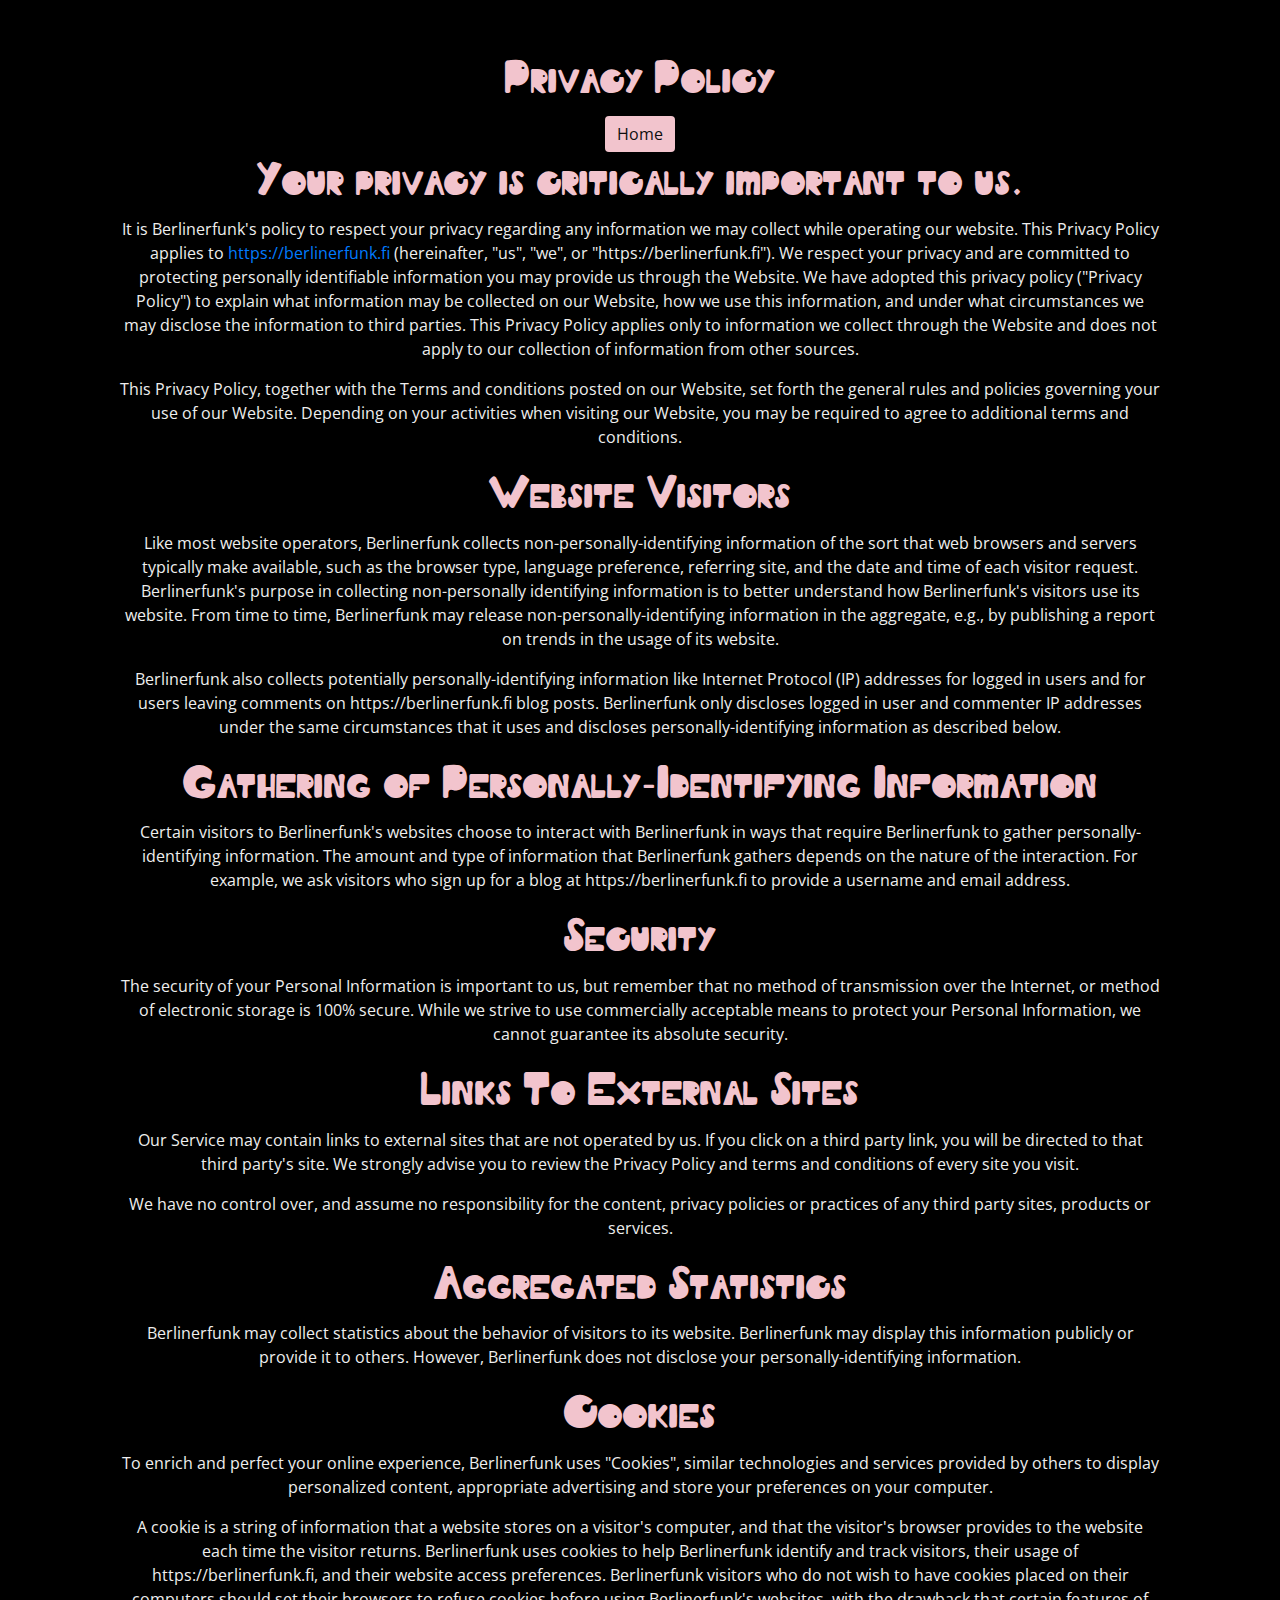
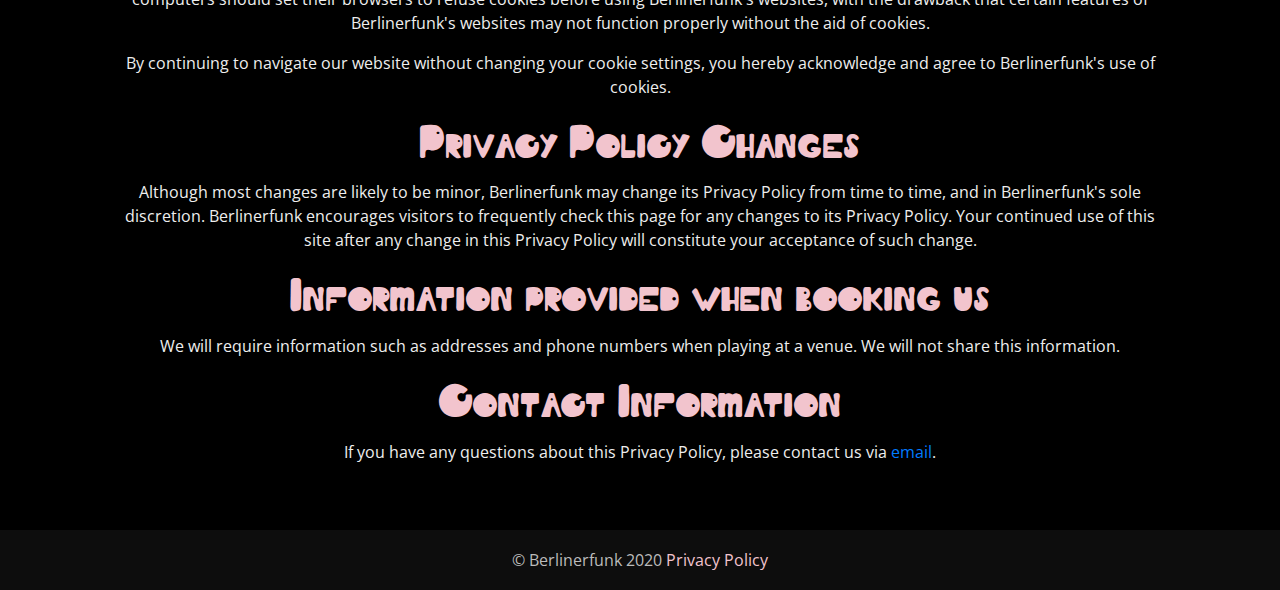
<file: privacy.html>
<!DOCTYPE html>
<html lang="en">
<head>
    <meta charset="UTF-8">
    <meta name="viewport" content="width=device-width, initial-scale=1.0">
    <meta http-equiv="X-UA-Compatible" content="ie-edge">
    <title>Berlinerfunk - Privacy Policy</title>
    <link rel="shortcut icon" href="favicon.png" type="image/png">
    
    <!-- Bootstrap -->
    <link rel="stylesheet" href="https://stackpath.bootstrapcdn.com/bootstrap/4.4.1/css/bootstrap.min.css" integrity="sha384-Vkoo8x4CGsO3+Hhxv8T/Q5PaXtkKtu6ug5TOeNV6gBiFeWPGFN9MuhOf23Q9Ifjh" crossorigin="anonymous">
    
    <!-- CSS -->
    <link rel="stylesheet" type="text/css" href="css/style.css">
    
    <!-- Fonts -->
    <link rel="stylesheet" href="https://cdnjs.cloudflare.com/ajax/libs/font-awesome/4.7.0/css/font-awesome.min.css">
    <link href="https://fonts.googleapis.com/css?family=Open+Sans&display=swap" rel="stylesheet">
    <link href="https://fonts.googleapis.com/css?family=Luckiest+Guy&display=swap" rel="stylesheet">
    
    <!-- Google Analytics -->
    <script async src="https://www.googletagmanager.com/gtag/js?id=UA-156685868-1"></script>
    <script>
        window.dataLayer = window.dataLayer || [];
        function gtag(){dataLayer.push(arguments);}
        gtag('js', new Date());
        
        gtag('config', 'UA-156685868-1');
    </script>
</head>
<body class="container-fluid">
<div id="terms" class="container">
    <h2>Privacy Policy</h2>
    <a href="index.html" class="btn btn-primary">Home</a>
    <br>
    <h2>Your privacy is critically important to us.</h2>
    
    <p>It is Berlinerfunk's policy to respect your privacy regarding any information we may collect while operating our website. This Privacy Policy applies to <a href="https://berlinerfunk.fi">https://berlinerfunk.fi</a> (hereinafter, "us", "we", or "https://berlinerfunk.fi"). We respect your privacy and are committed to protecting personally identifiable information you may provide us through the Website. We have adopted this privacy policy ("Privacy Policy") to explain what information may be collected on our Website, how we use this information, and under what circumstances we may disclose the information to third parties. This Privacy Policy applies only to information we collect through the Website and does not apply to our collection of information from other sources.</p>
    <p>This Privacy Policy, together with the Terms and conditions posted on our Website, set forth the general rules and policies governing your use of our Website. Depending on your activities when visiting our Website, you may be required to agree to additional terms and conditions.</p>
    
    <h2>Website Visitors</h2>
    <p>Like most website operators, Berlinerfunk collects non-personally-identifying information of the sort that web browsers and servers typically make available, such as the browser type, language preference, referring site, and the date and time of each visitor request. Berlinerfunk's purpose in collecting non-personally identifying information is to better understand how Berlinerfunk's visitors use its website. From time to time, Berlinerfunk may release non-personally-identifying information in the aggregate, e.g., by publishing a report on trends in the usage of its website.</p>
    <p>Berlinerfunk also collects potentially personally-identifying information like Internet Protocol (IP) addresses for logged in users and for users leaving comments on https://berlinerfunk.fi blog posts. Berlinerfunk only discloses logged in user and commenter IP addresses under the same circumstances that it uses and discloses personally-identifying information as described below.</p>
    
    <h2>Gathering of Personally-Identifying Information</h2>
    <p>Certain visitors to Berlinerfunk's websites choose to interact with Berlinerfunk in ways that require Berlinerfunk to gather personally-identifying information. The amount and type of information that Berlinerfunk gathers depends on the nature of the interaction. For example, we ask visitors who sign up for a blog at https://berlinerfunk.fi to provide a username and email address.</p>
    
    <h2>Security</h2>
    <p>The security of your Personal Information is important to us, but remember that no method of transmission over the Internet, or method of electronic storage is 100% secure. While we strive to use commercially acceptable means to protect your Personal Information, we cannot guarantee its absolute security.</p>
    
    <h2>Links To External Sites</h2>
    <p>Our Service may contain links to external sites that are not operated by us. If you click on a third party link, you will be directed to that third party's site. We strongly advise you to review the Privacy Policy and terms and conditions of every site you visit.</p>
    <p>We have no control over, and assume no responsibility for the content, privacy policies or practices of any third party sites, products or services.</p>
    
    <h2>Aggregated Statistics</h2>
    <p>Berlinerfunk may collect statistics about the behavior of visitors to its website. Berlinerfunk may display this information publicly or provide it to others. However, Berlinerfunk does not disclose your personally-identifying information.</p>
    
    <h2>Cookies</h2>
    <p>To enrich and perfect your online experience, Berlinerfunk uses "Cookies", similar technologies and services provided by others to display personalized content, appropriate advertising and store your preferences on your computer.</p>
    <p>A cookie is a string of information that a website stores on a visitor's computer, and that the visitor's browser provides to the website each time the visitor returns. Berlinerfunk uses cookies to help Berlinerfunk identify and track visitors, their usage of https://berlinerfunk.fi, and their website access preferences. Berlinerfunk visitors who do not wish to have cookies placed on their computers should set their browsers to refuse cookies before using Berlinerfunk's websites, with the drawback that certain features of Berlinerfunk's websites may not function properly without the aid of cookies.</p>
    <p>By continuing to navigate our website without changing your cookie settings, you hereby acknowledge and agree to Berlinerfunk's use of cookies.</p>
    
    <h2>Privacy Policy Changes</h2>
    <p>Although most changes are likely to be minor, Berlinerfunk may change its Privacy Policy from time to time, and in Berlinerfunk's sole discretion. Berlinerfunk encourages visitors to frequently check this page for any changes to its Privacy Policy. Your continued use of this site after any change in this Privacy Policy will constitute your acceptance of such change.</p>
    
    
    
    <h2>Information provided when booking us</h2>
    <p>We will require information such as addresses and phone numbers when playing at a venue. We will not share this information.</p>
    
    <h2>Contact Information</h2>
    <p>If you have any questions about this Privacy Policy, please contact us via <a href="mailto:contact@berlinerfunk.fi">email</a>.</p>
</div>

<footer>
    <p>&copy; Berlinerfunk 2020 <a href="privacy.html" target="_blank">Privacy Policy</a></p>
</footer>

<!-- Bootstrap -->
<script src="https://code.jquery.com/jquery-3.4.1.slim.min.js" integrity="sha384-J6qa4849blE2+poT4WnyKhv5vZF5SrPo0iEjwBvKU7imGFAV0wwj1yYfoRSJoZ+n" crossorigin="anonymous"></script>
<script src="https://cdn.jsdelivr.net/npm/popper.js@1.16.0/dist/umd/popper.min.js" integrity="sha384-Q6E9RHvbIyZFJoft+2mJbHaEWldlvI9IOYy5n3zV9zzTtmI3UksdQRVvoxMfooAo" crossorigin="anonymous"></script>
<script src="https://stackpath.bootstrapcdn.com/bootstrap/4.4.1/js/bootstrap.min.js" integrity="sha384-wfSDF2E50Y2D1uUdj0O3uMBJnjuUD4Ih7YwaYd1iqfktj0Uod8GCExl3Og8ifwB6" crossorigin="anonymous"></script>
</body>
</html>
</file>
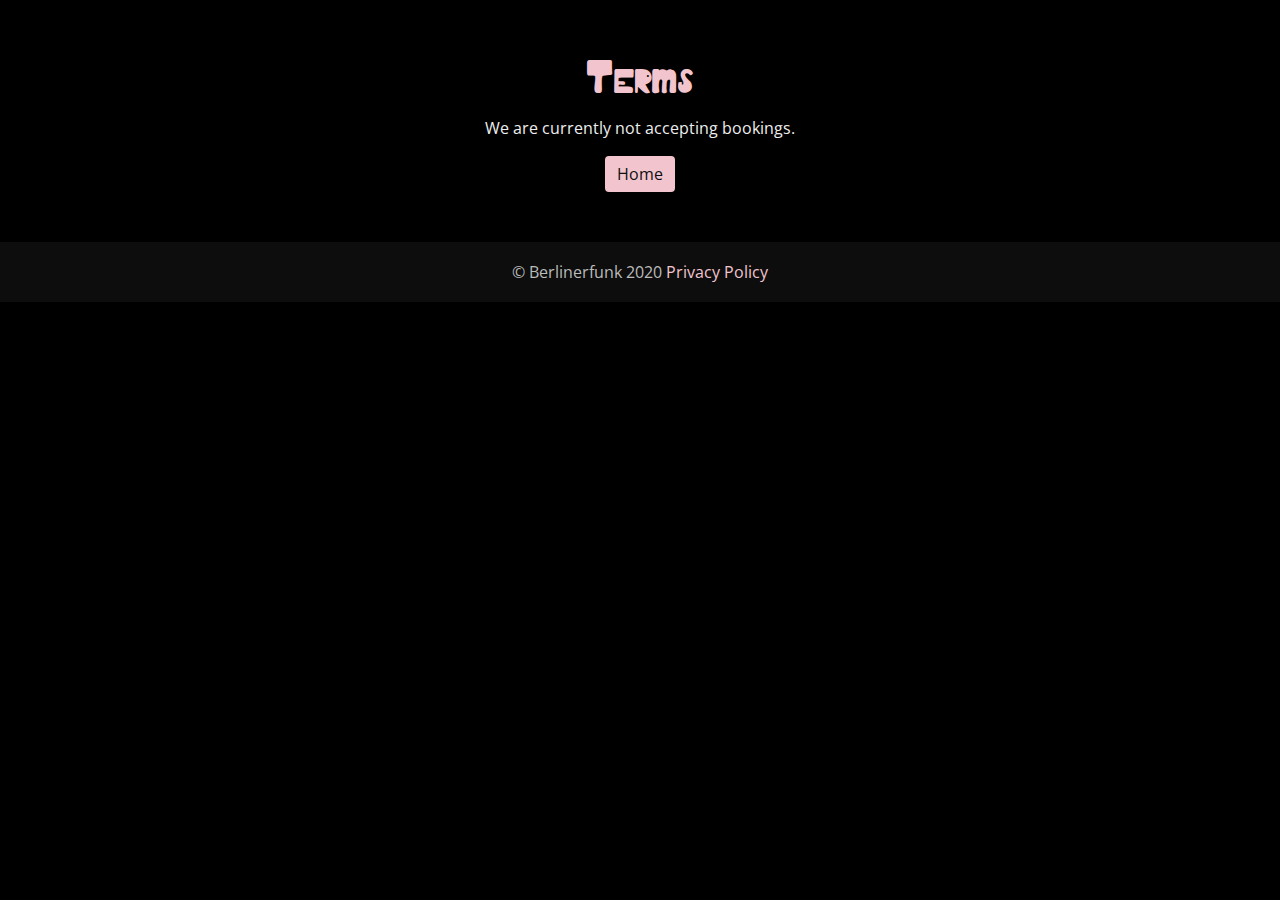
<file: terms.html>
<!DOCTYPE html>
<html lang="en">
    <head>
        <meta charset="UTF-8">
        <meta name="viewport" content="width=device-width, initial-scale=1.0">
        <meta http-equiv="X-UA-Compatible" content="ie-edge">
        <title>Berlinerfunk - Terms</title>
        <link rel="shortcut icon" href="favicon.png" type="image/png">
        
        <!-- Bootstrap -->
        <link rel="stylesheet" href="https://stackpath.bootstrapcdn.com/bootstrap/4.4.1/css/bootstrap.min.css" integrity="sha384-Vkoo8x4CGsO3+Hhxv8T/Q5PaXtkKtu6ug5TOeNV6gBiFeWPGFN9MuhOf23Q9Ifjh" crossorigin="anonymous">
        
        <!-- CSS -->
        <link rel="stylesheet" type="text/css" href="css/style.css">
        
        <!-- Fonts -->
        <link rel="stylesheet" href="https://cdnjs.cloudflare.com/ajax/libs/font-awesome/4.7.0/css/font-awesome.min.css">
        <link href="https://fonts.googleapis.com/css?family=Open+Sans&display=swap" rel="stylesheet">
        <link href="https://fonts.googleapis.com/css?family=Luckiest+Guy&display=swap" rel="stylesheet">
    
        <!-- Google Analytics -->
        <script async src="https://www.googletagmanager.com/gtag/js?id=UA-156685868-1"></script>
        <script>
            window.dataLayer = window.dataLayer || [];
            function gtag(){dataLayer.push(arguments);}
            gtag('js', new Date());
        
            gtag('config', 'UA-156685868-1');
        </script>
    </head>
    <body class="container-fluid">
        <div id="terms" class="container">
            <h2>Terms</h2>
            <p>We are currently not accepting bookings.</p>
            <a id="home-btn" onclick="window.close()" href="#" class="btn btn-primary">Home</a>
        </div>

        <footer>
            <p>&copy; Berlinerfunk 2020 <a href="privacy.html">Privacy Policy</a></p>
        </footer>

        <!-- Bootstrap -->
        <script src="https://code.jquery.com/jquery-3.4.1.slim.min.js" integrity="sha384-J6qa4849blE2+poT4WnyKhv5vZF5SrPo0iEjwBvKU7imGFAV0wwj1yYfoRSJoZ+n" crossorigin="anonymous"></script>
        <script src="https://cdn.jsdelivr.net/npm/popper.js@1.16.0/dist/umd/popper.min.js" integrity="sha384-Q6E9RHvbIyZFJoft+2mJbHaEWldlvI9IOYy5n3zV9zzTtmI3UksdQRVvoxMfooAo" crossorigin="anonymous"></script>
        <script src="https://stackpath.bootstrapcdn.com/bootstrap/4.4.1/js/bootstrap.min.js" integrity="sha384-wfSDF2E50Y2D1uUdj0O3uMBJnjuUD4Ih7YwaYd1iqfktj0Uod8GCExl3Og8ifwB6" crossorigin="anonymous"></script>
    </body>
</html>
</file>
<file: css/style.css>
@font-face {
    font-family: 'Summer Of Love';
    src: url('../assets/fonts/SummerOfLove.ttf') format('truetype');
}

:root {
    --accent: #f2c4cd;
    --accent-hover: #ccaeb4;
    --black: #000000;
    --white: #eee;
    --light: #bbb;
    --dark: #0f0f0f;
    --dark-hover: #2d2d2d;
    --really-dark: #0d0d0d;
}

* {
    font-family: 'Open Sans', sans-serif;
}

html {
    scroll-behavior: smooth;
}

body {
    background-color: #000;
    padding: 0 !important;
}

h1, h2, h3 {
    font-family: "Summer Of Love", sans-serif;
}

.auto-margins {
    margin-left: auto;
    margin-right: auto;
}

.btn-primary {
    background-color: var(--accent);
    border: none !important;
    color: var(--dark);
}

.btn-primary:hover, .btn-primary:active, .btn-primary:focus {
    background-color: var(--dark) !important;
    color: var(--accent) !important;
}

header {
    background-image: url('../assets/img/pattern.jpg');
    background-position: center;
    background-repeat: no-repeat;
    background-size: cover;

    height: 100vh;
    width: 100%;
}

#mobile-nav {
    padding-top: 14px;
    margin-bottom: 20px;
    height: 60px;
    background-color: var(--black);
    position: fixed;
    width: 100%;
    z-index: 99;
    margin-left: 0;
    margin-right: 0;
    text-align: center;
}


nav {
    padding-left: 20px;
    padding-right: 20px;
    padding-top: 10px;
    margin-bottom: 20px;
    height: 60px;
    background-color: var(--black);
    padding-bottom: 70px;
    position: fixed;
    width: 100%;
    z-index: 99;
}

.navbar-col {
    display: flex;
}

.navbar-col-for-logo {
    height: 60px;
}

.navbar-logo {
    height: 60px;
}

.navbar-link {
    font-size: 1.3em;
    color: var(--white);
    text-decoration: none !important;
    font-family: 'Luckiest Guy', 'Open Sans', sans-serif;
}

.navbar-link:hover {
    cursor: pointer;
    color: var(--accent);
}

.navbar-icon {
    color: var(--accent);
    font-size: 1.5em;
}

.navbar-icon:hover {
    cursor: pointer;
    color: var(--accent-hover);
}

.navbar-btn {
    background-color: var(--accent);
    color: var(--dark);
    padding-top: 15px;
    padding-bottom: 15px;
    padding-left: 25px;
    padding-right: 25px;
    border-radius: 15px;
    text-decoration: none !important;
    font-family: 'Summer Of Love', 'Open Sans', sans-serif;
    font-size: 1.5em;
}

.navbar-btn:hover {
    background-color: var(--dark);
    color: var(--accent);
}

#header-down-arrow {
    position: absolute;
    width: 100%;
    text-align: center;
    bottom: 3%;
}

#header-down-arrow i {
    font-size: 2.5em;
    color: var(--light);
}

#header-content {
    width: 100%;
    height: 100%;
    display: flex;
    align-items: center;
}

#header-header {
    margin-left: auto;
    margin-right: auto;
    width: 83%;
}

#header-header img {
    width: 100%;
}

.section {
    margin-top: 100px;
    min-height: 100vh;
    width: 90%;
    margin-left: auto;
    margin-right: auto;
    padding: 10px;
    background-color: var(--black);
    text-align: center;
}

.section h2 {
    margin-top: 5px;
    color: var(--accent);
    font-size: 4.5em;
    padding: 5px;
    text-align: center;
    margin-bottom: 12px;
}

#about {
    padding-left: 10%;
    padding-right: 10%;
}

#aboutCarousel {
    max-width: 80%;
    margin-left: auto;
    margin-right: auto;
}

#about img {
    border-radius: 15px;
    margin-bottom: 25px;
}

#about p {
    text-align: left;
    padding: 20px;
    font-size: 1.2em;
    color: var(--white);
    width: 60%;
    margin-left: auto;
    margin-right: auto;
}

#about p strong {
    font-size: 1.22em !important;
}

#about-instruments {
    font-size: 1em !important;
    color: var(--light) !important;
    text-align: center !important;
}

.shows-row {
    margin-left: auto;
    margin-right: auto;
    width: 100%;
}

.show-card {
    padding: 10px;
    background-color: var(--dark);
    border-radius: 15px;
    margin: 10px;
}

.show-card img {
    max-width: 90%;
    margin-bottom: 20px;
    border-radius: 15px;
    margin-top: 10px;
}

.show-card h3 {
    color: var(--accent);
    padding: 5px;
    font-size: 2.4em;
}

.show-card h5 {
    color: var(--light);
    font-size: 1rem;
    font-family: 'Luckiest Guy', 'Open Sans', sans-serif;
}

.show-card h5 a {
    color: var(--white) !important;
    font-weight: bold;
}

.show-card h5 a:hover {
    text-decoration: none !important;
    color: var(--accent) !important;
}

.show-card p {
    color: var(--white);
    text-align: left;
    padding-top: 10px;
    padding-left: 10px;
    padding-right: 10px;
}

.show-card:hover {
    background-color: var(--dark-hover);
    cursor: pointer;
    border-bottom: 2px solid var(--accent);
}

.show-card h3:hover {
    color: var(--accent-hover);
}

#book-us-content {
    margin-top: 50px;
    padding: 30px;
    background-color: var(--really-dark);
    border-radius: 15px;
    margin-left: auto;
    margin-right: auto;
    text-align: left;
}

#book-us-content .col-md-5 {
    margin-bottom: 30px;
    border-bottom: 3px solid var(--accent);
    border-radius: 5px;
}

#book-us-content h3 {
    font-size: 5em;
    color: var(--white);
}

#book-us-content p {
    color: var(--white);
    width: 90%;
}

#booking-disclaimer {
    color: var(--light) !important;
    margin-top: 30px;
    text-align: center;
}

#booking-disclaimer a {
    color: var(--accent-hover);
}

#book-us-content label {
    font-family: 'Luckiest Guy', 'Open Sans', sans-serif;
    font-size: 1.5em;
}

#book-us-content label, #book-us-content input, #book-us-content textarea {
    color: var(--white);
    padding: 10px;
    width: 100%;
}

#book-us-content input, #book-us-content textarea {
    padding: 10px;
    color: var(--black);
    font-family: 'Open Sans', sans-serif;
    border-radius: 15px;
}

#book-us-content input:focus, #book-us-content textarea:focus {
    border: none;
    outline: none;
    border-bottom: 1px solid var(--accent) !important;
}

#booking-send-btn {
    border-radius: 15px;
    background-color: var(--accent);
    border: none;
    font-family: 'Luckiest Guy', 'Open Sans', sans-serif !important;
    padding: 10px !important;
    font-size: 1.6em;
}

#booking-send-btn:hover {
    background-color: var(--black);
    color: var(--accent);
}


#contact {
    min-height: 90vh;
}


#contact-content {
    margin-left: auto;
    margin-right: auto;
    margin-top: 30px;
    width: 50%;
}

.contact-btn {
    padding: 10px;
    background-color: var(--accent);
    border-radius: 15px;
    margin-top: 15px;
    margin-bottom: 15px;
}

.contact-btn i {
    font-size: 3em;
    color: var(--dark);
}

.contact-btn:hover {
    background-color: var(--dark);
}

.contact-btn:hover i {
    color: var(--accent);
}

footer {
    width: 100%;
    height: 60px;
    background-color: var(--really-dark);
    line-height: 60px;
    vertical-align: middle;
}

footer p {
    text-align: center;
    width: 100%;
    vertical-align: middle;
    color: var(--light);
}

footer a {
    color: var(--accent);
}

footer a:hover {
    color: var(--accent-hover);
}

#terms {
    width: 100%;
    text-align: center;
    padding: 50px;
}

#terms h2 {
    font-size: 3em;
    color: var(--accent);
}

#terms p {
    color: var(--white);
}

@media screen and (max-width: 1100px) {
    .show-card h3 {
        font-size: 2em;
    }
}

@media screen and (max-width: 991px) {
   nav {
       display: none;
   }

    #mobile-nav {
        display: block;
    }

    #about {
        padding-left: 20px;
        padding-right: 20px;
    }

    #about p {
        width: 100%;
    }
}

@media screen and (max-width: 767px) {
    .show-card h3 {
        font-size: 2.5em;
    }
}

@media screen and (max-width: 750px) {
    #header-down-arrow {
        bottom: 5%;
    }

    #header-down-arrow i {
        font-size: 5em;
        color: var(--light);
    }
}

@media screen and (max-width: 480px) {
    #about {
        padding-left: 5px;
        padding-right: 5px;
    }

    #booking-send-btn {
        font-size: 1em;
    }

    #book-us-content h3 {
        font-size: 3em;
    }

    #book-us-content label {
        font-size: 1em;
    }

    #book-us-content {
        padding: 12px;
    }

}

@media screen and (max-width: 390px) {
    #mobile-nav {
        padding: 20px;
    }

    #mobile-nav .navbar-link {
        font-size: 1em;
    }
}
</file>
